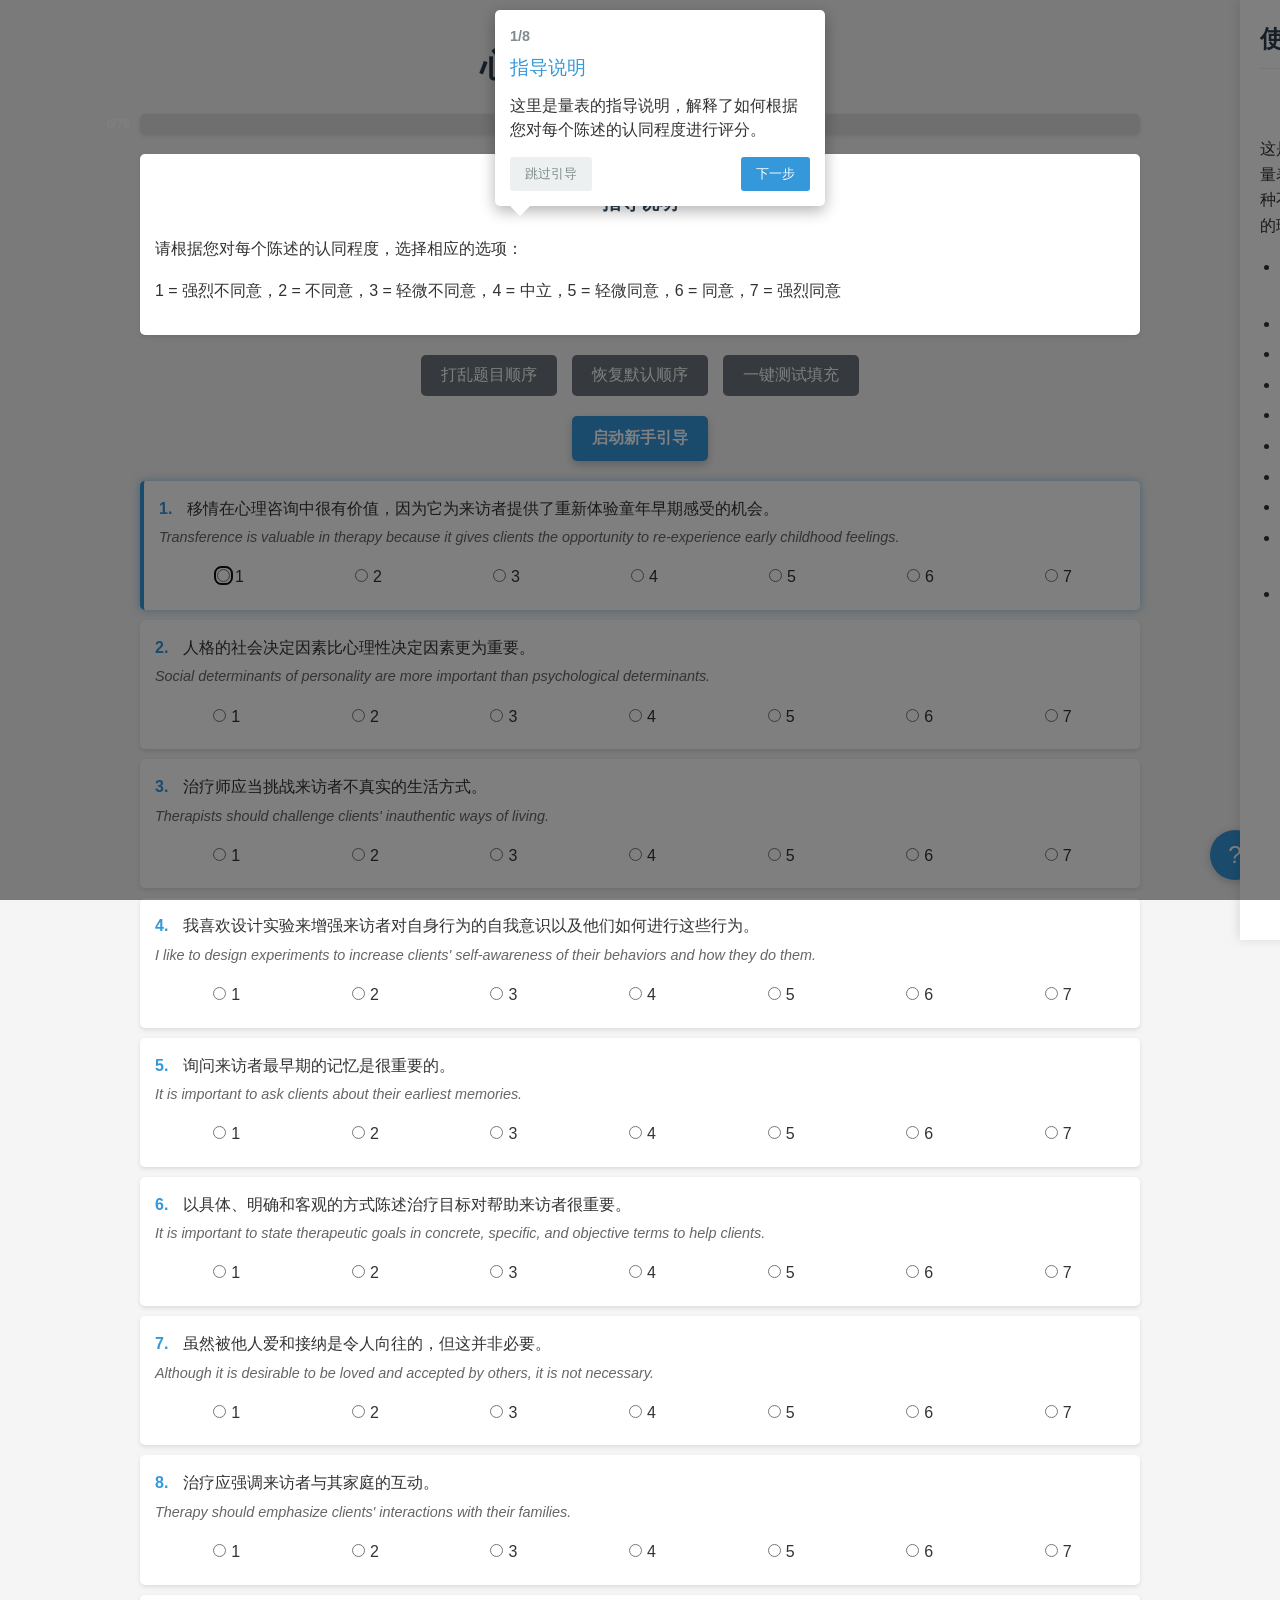
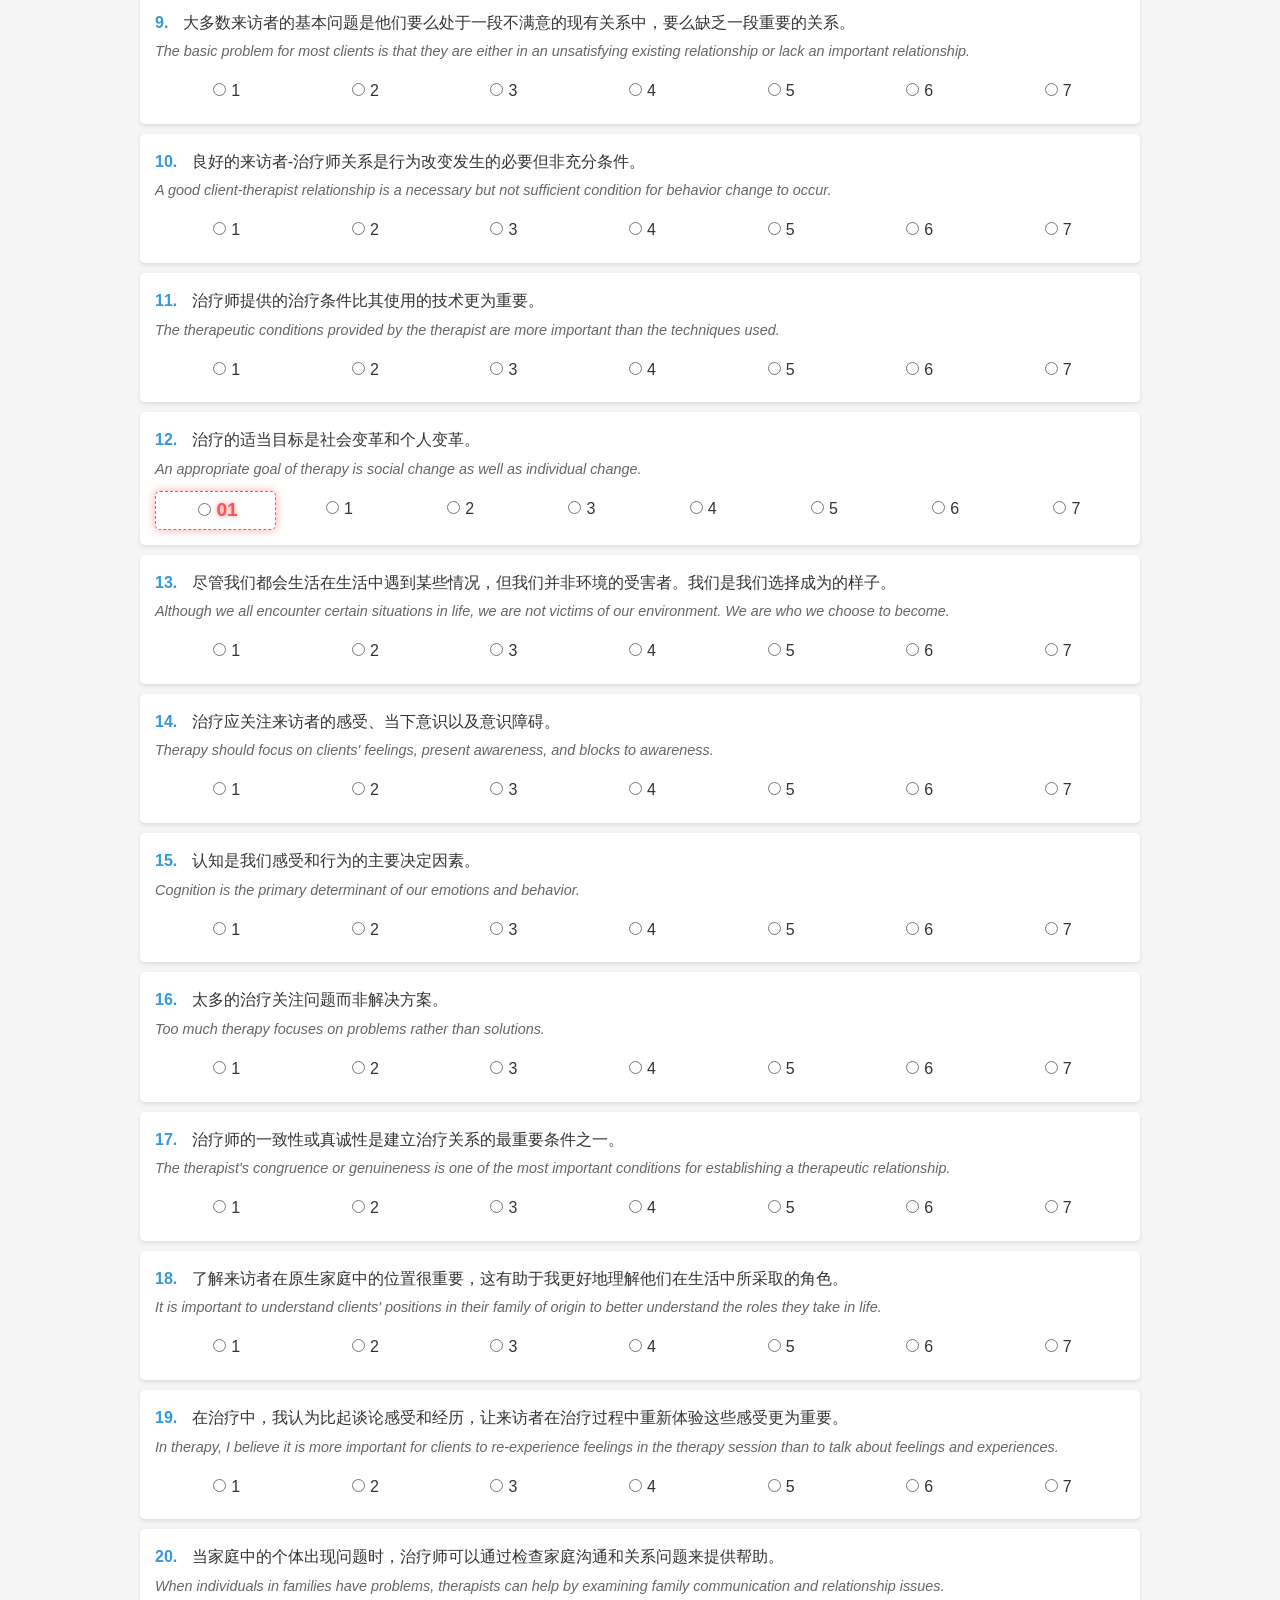
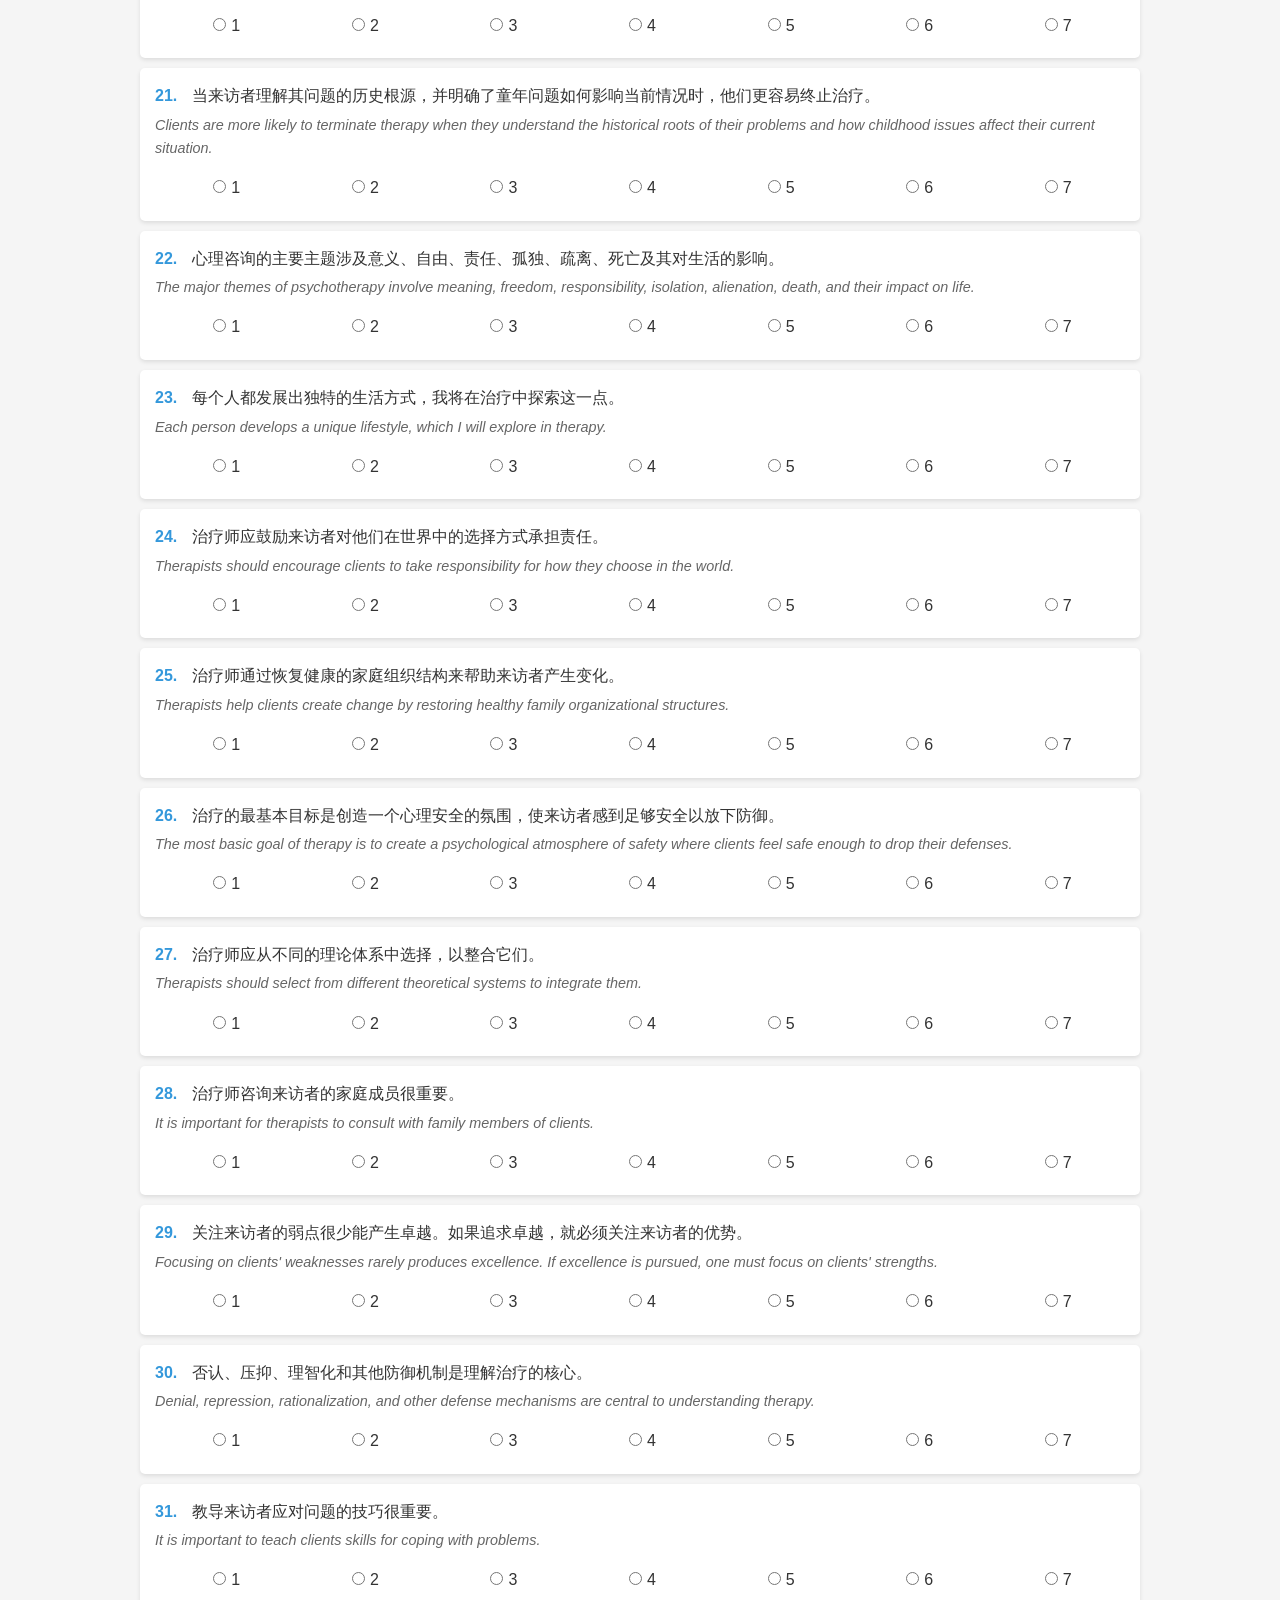
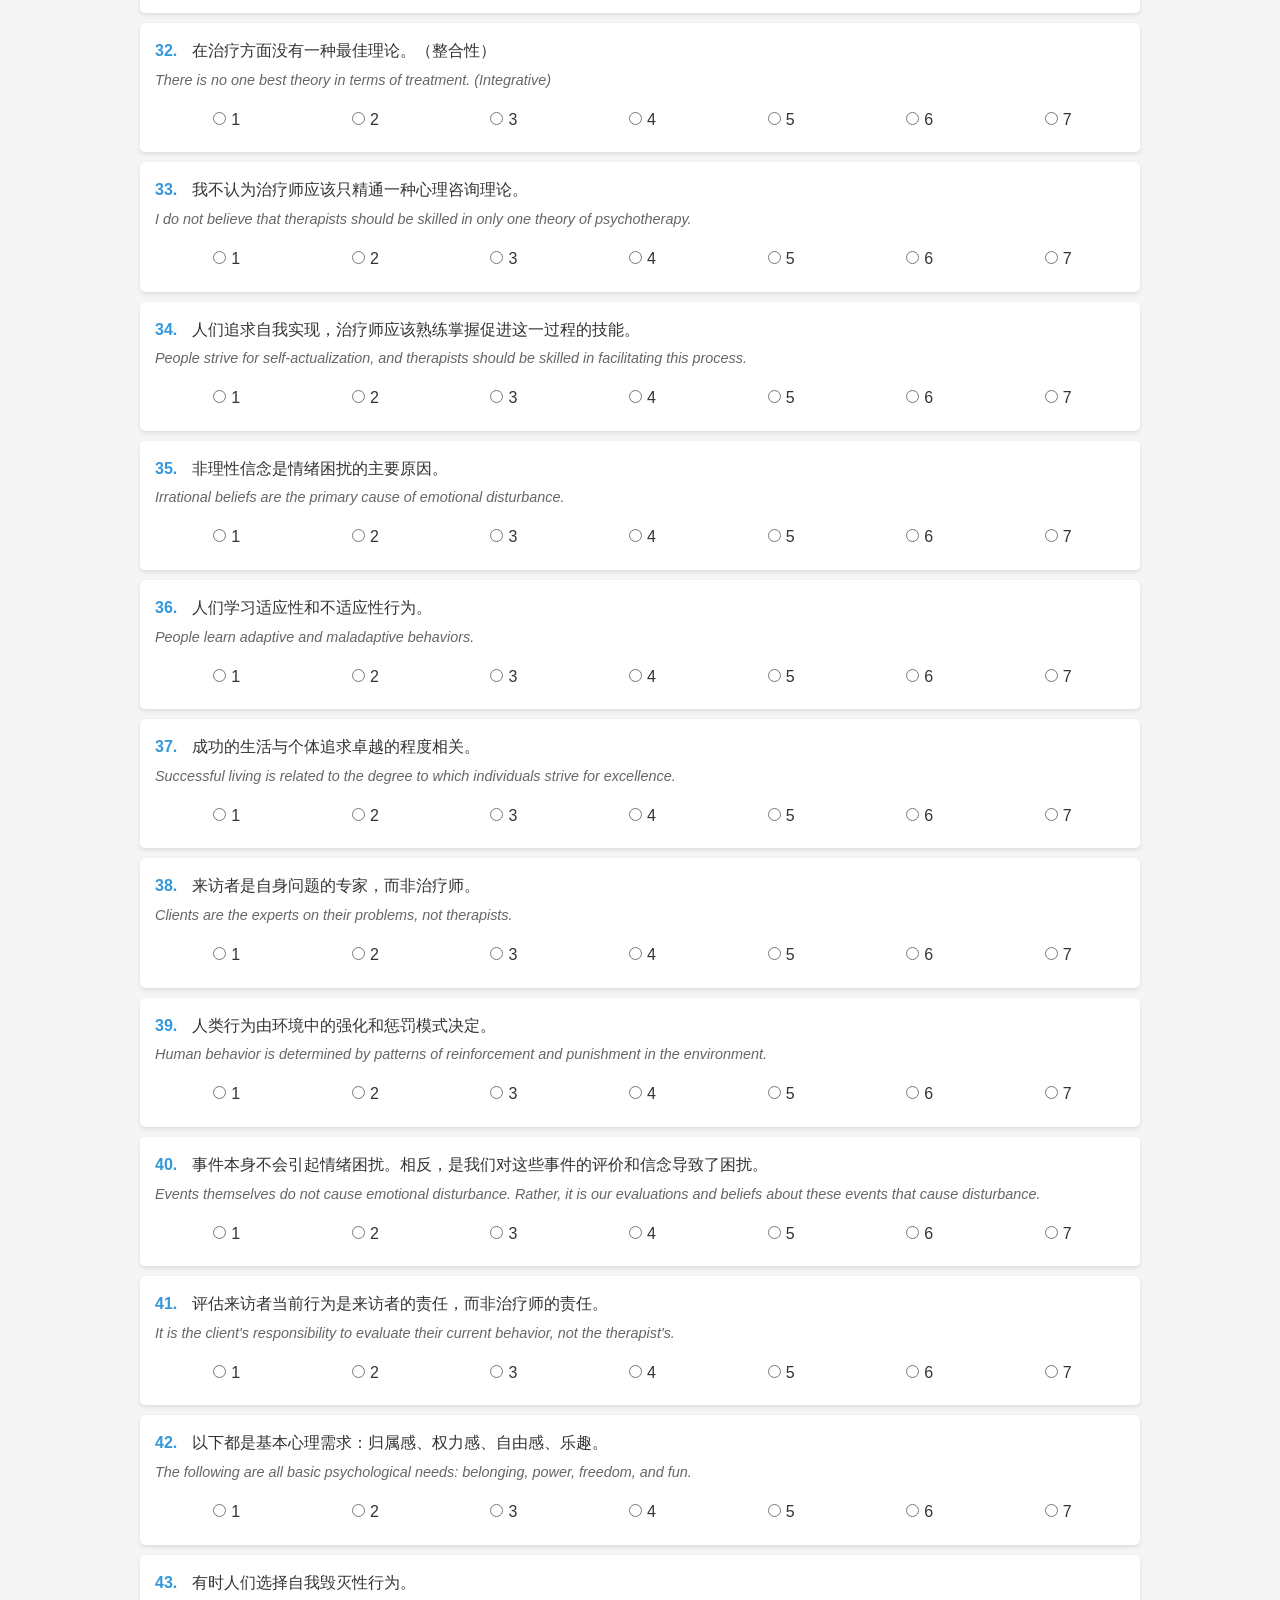
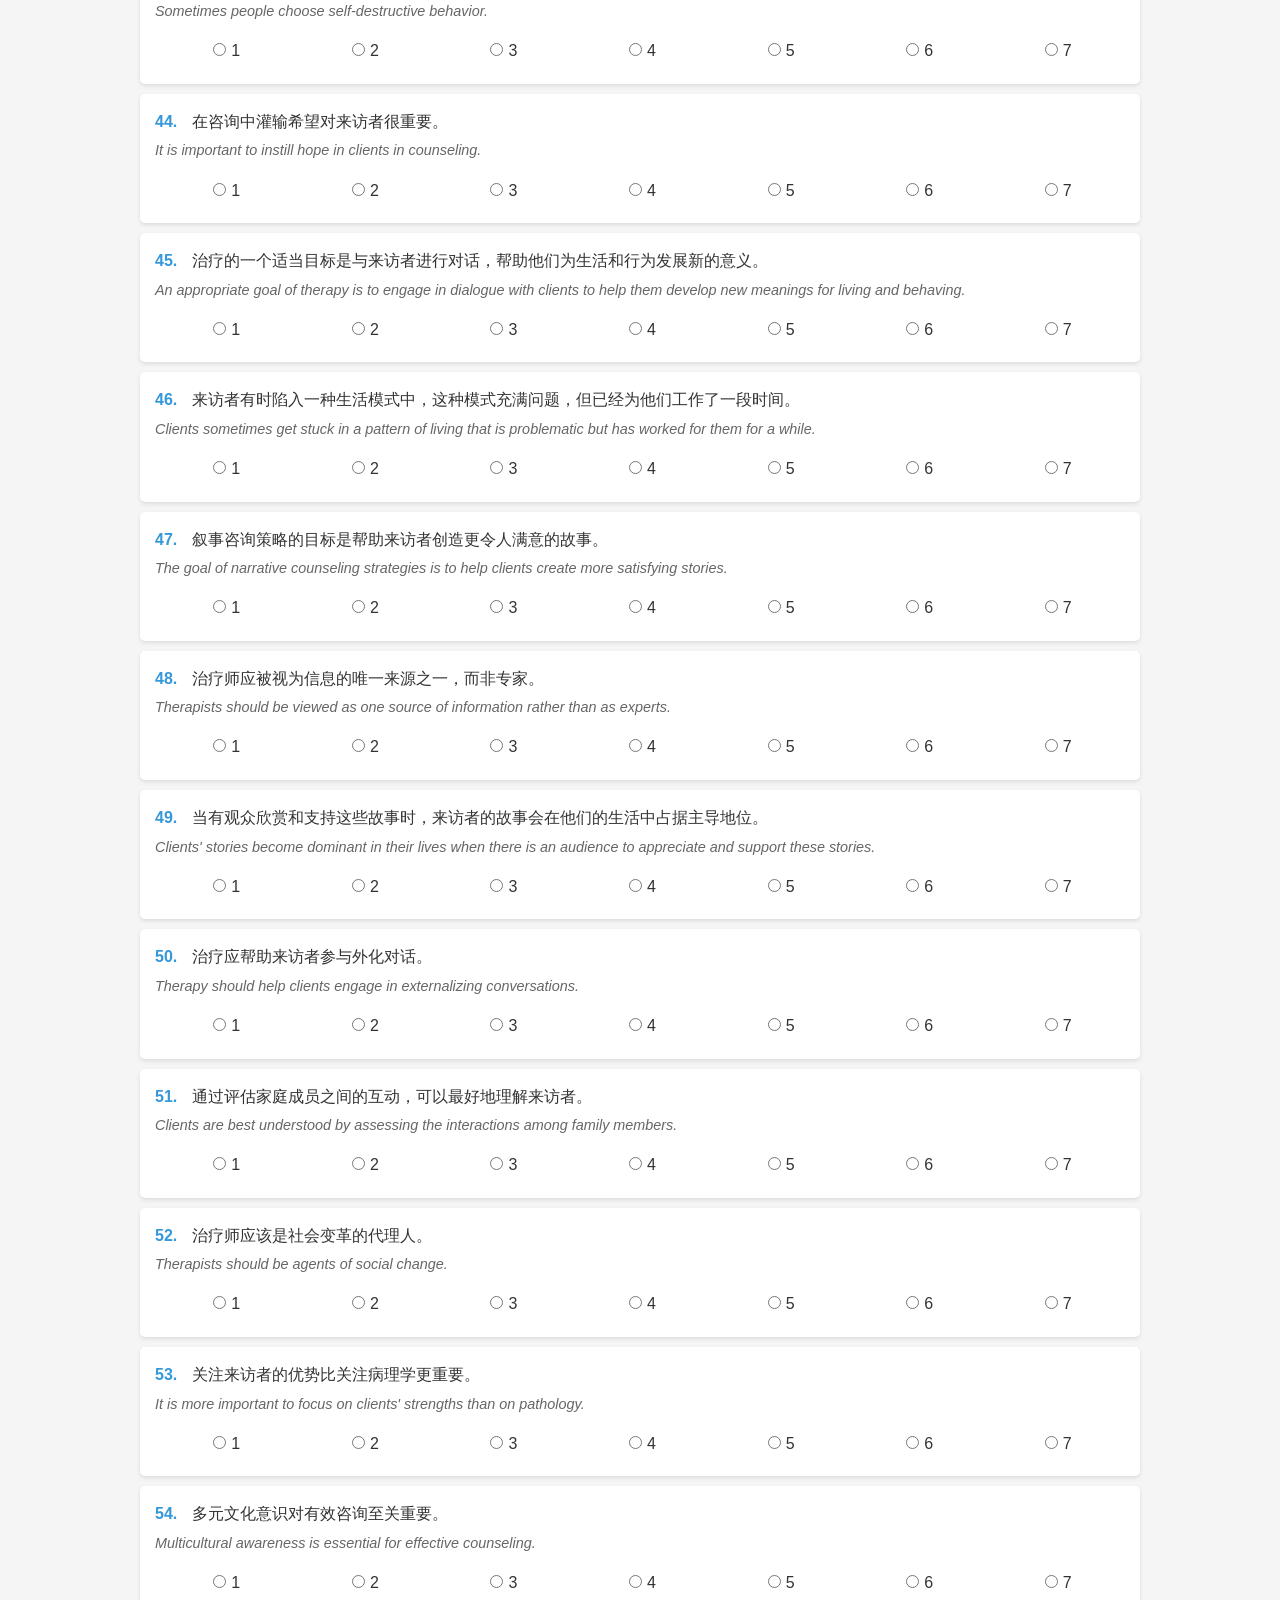
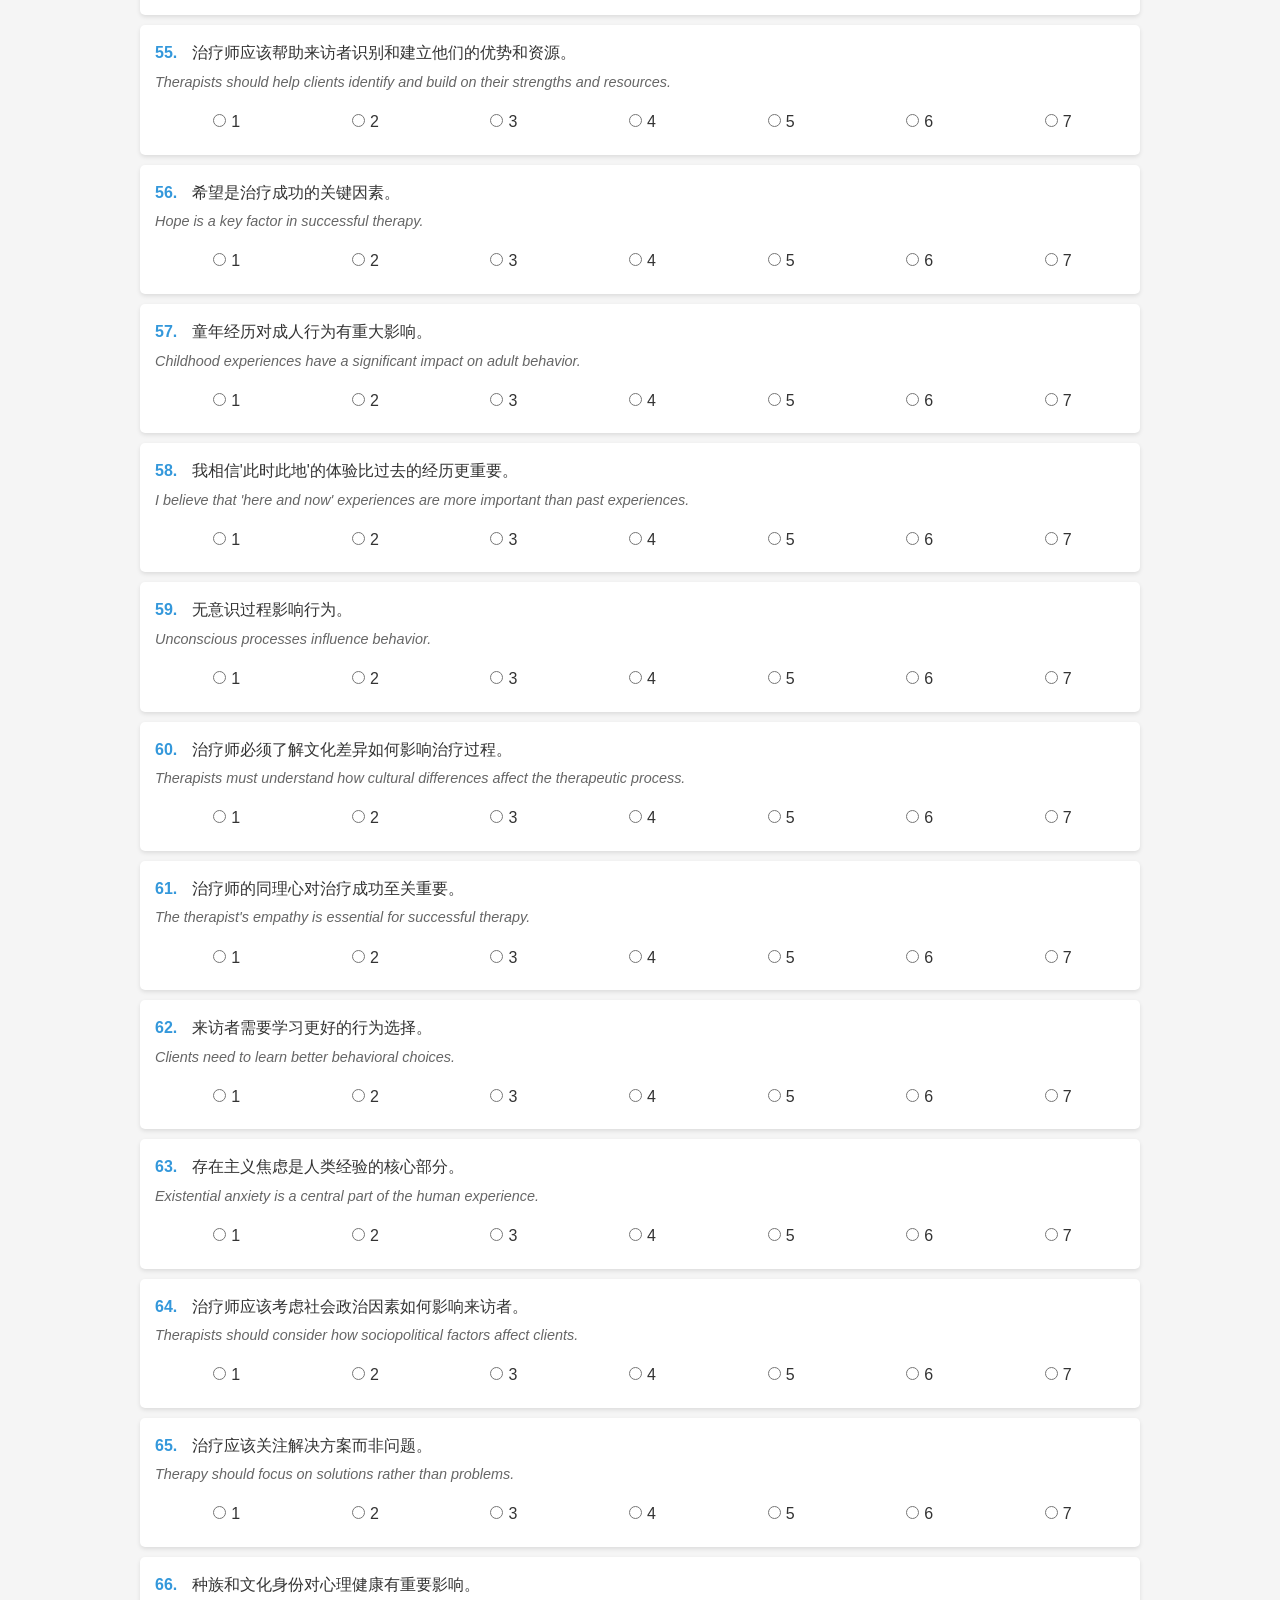
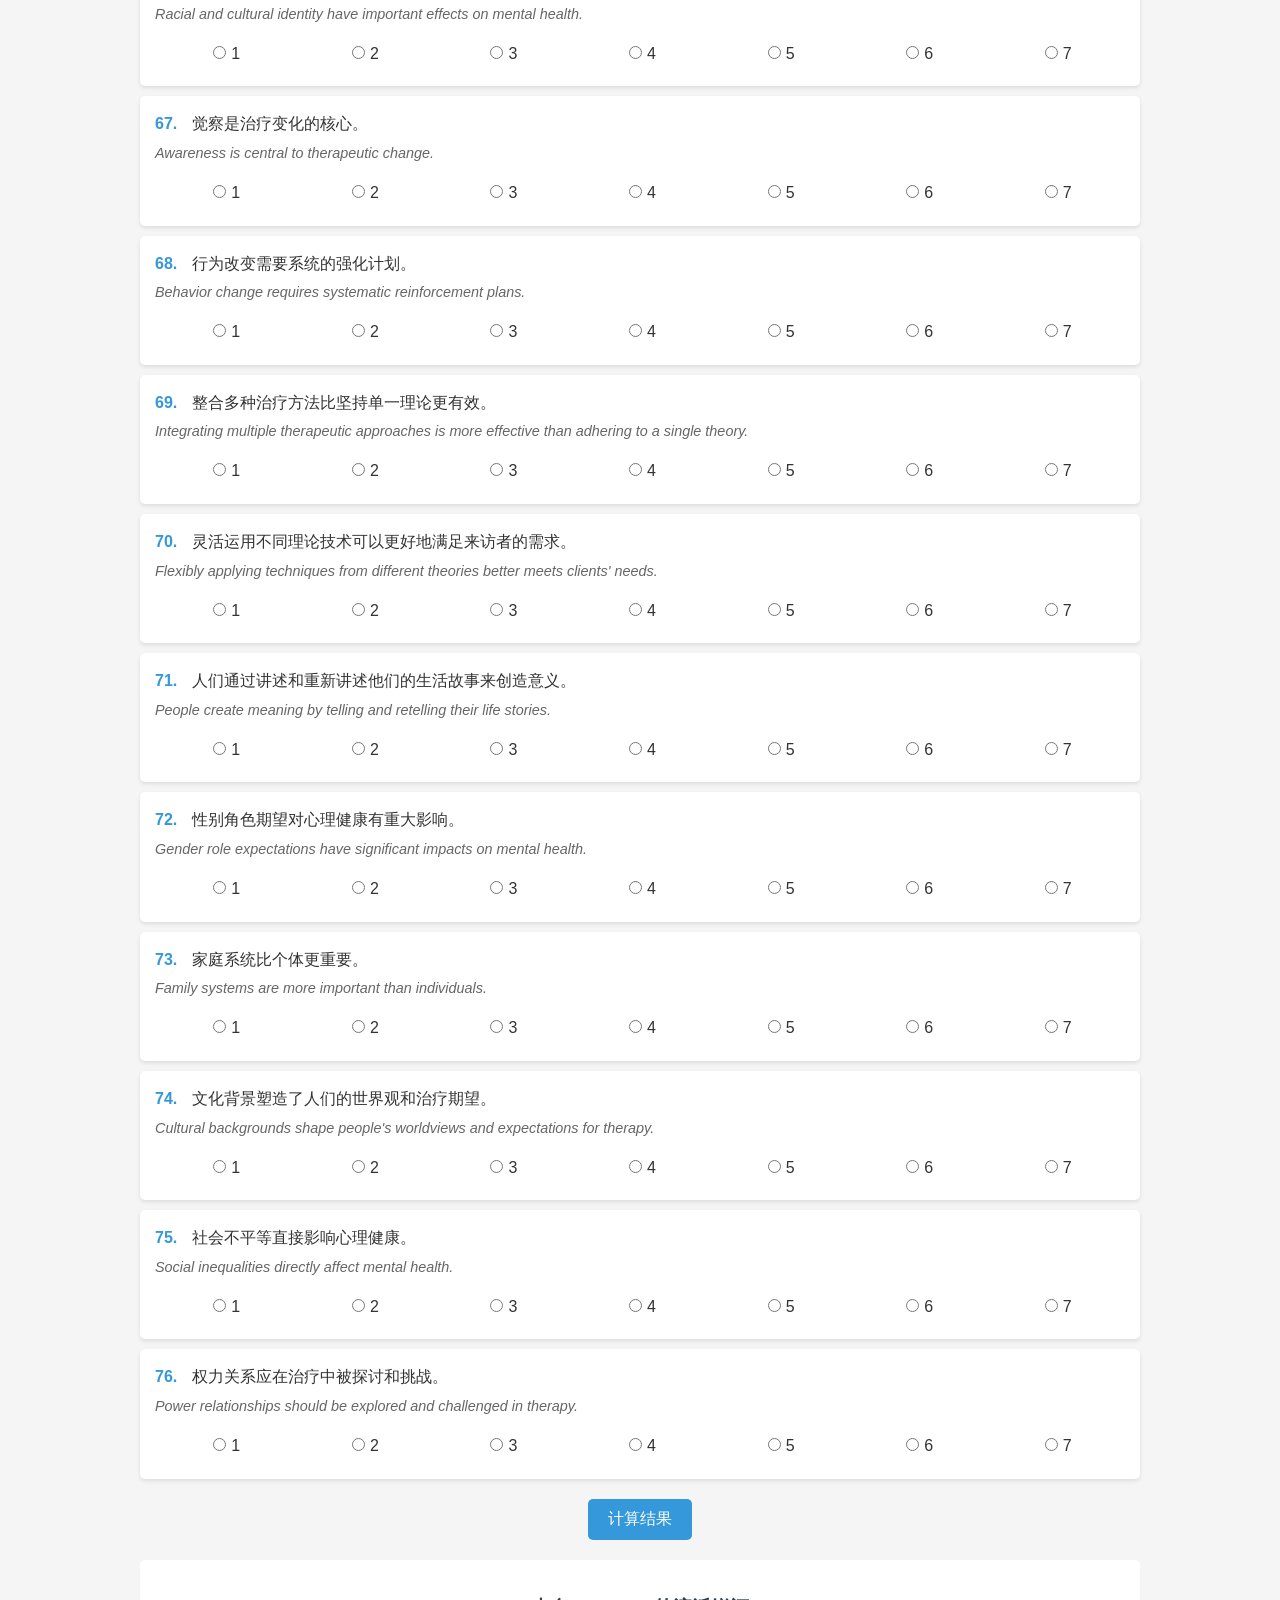
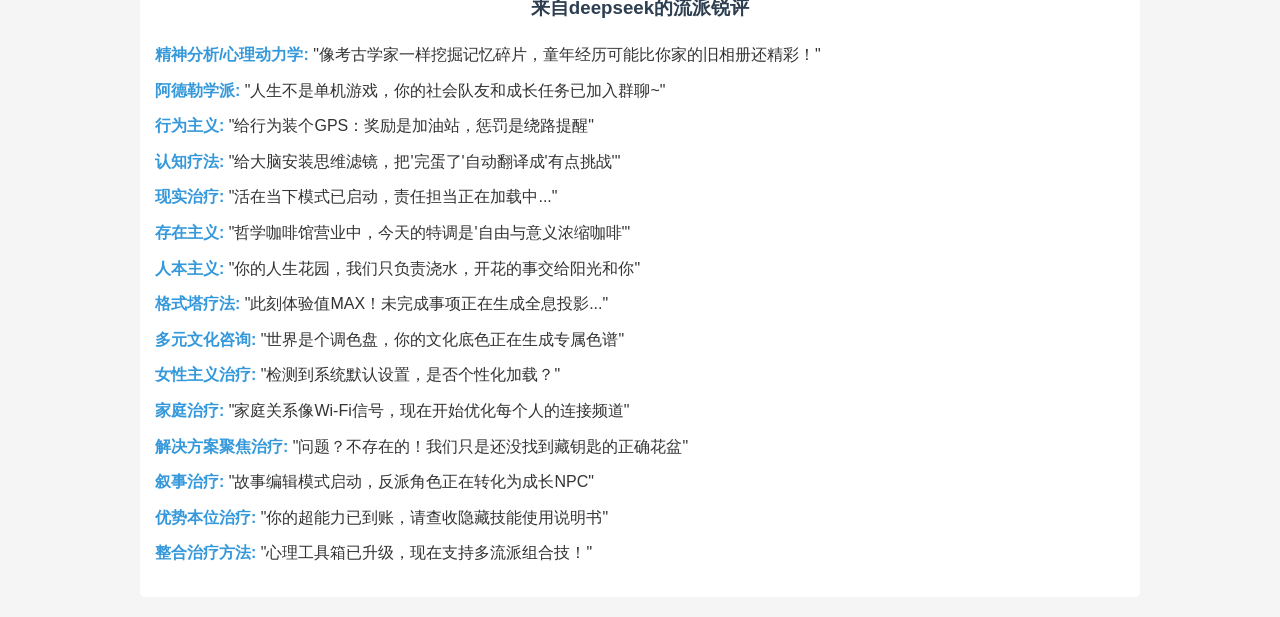
<file: index.html>
<!DOCTYPE html>
<html lang="zh-CN">
<head>
    <meta charset="UTF-8">
    <meta name="viewport" content="width=device-width, initial-scale=1.0">
    <title>心理咨询取向评估量表</title>
    <link rel="stylesheet" href="guide.css">
    <style>
        body {
            font-family: 'Microsoft YaHei', Arial, sans-serif;
            line-height: 1.6;
            color: #333;
            max-width: 1000px;
            margin: 0 auto;
            padding: 20px;
            background-color: #f5f5f5;
        }
        .progress-container {
            width: 100%;
            background-color: #e0e0e0;
            border-radius: 5px;
            margin: 20px 0;
            height: 20px;
            position: sticky;
            top: 0;
            z-index: 100;
            box-shadow: 0 2px 4px rgba(0,0,0,0.1);
        }
        .progress-bar {
            height: 100%;
            background-color: #3498db;
            border-radius: 5px;
            width: 0%;
            transition: width 0.3s;
            position: relative;
        }
        .progress-text {
            position: absolute;
            right: 10px;
            color: white;
            font-weight: bold;
            line-height: 20px;
            font-size: 12px;
        }
        h1, h2, h3 {
            color: #2c3e50;
            text-align: center;
        }
        .instructions {
            background-color: #fff;
            padding: 15px;
            border-radius: 5px;
            margin-bottom: 20px;
            box-shadow: 0 2px 4px rgba(0,0,0,0.1);
        }
        .question {
            background-color: #fff;
            padding: 15px;
            margin-bottom: 10px;
            border-radius: 5px;
            box-shadow: 0 2px 4px rgba(0,0,0,0.1);
        }
        .question-number {
            font-weight: bold;
            margin-right: 10px;
            color: #3498db;
        }
        .options {
            display: flex;
            justify-content: space-between;
            margin-top: 10px;
        }
        .option {
            text-align: center;
            flex: 1;
        }
        .option label {
            display: block;
            cursor: pointer;
            padding: 5px;
            border-radius: 3px;
            transition: background-color 0.3s;
        }
        .option label:hover {
            background-color: #e8f4fc;
        }
        .option input[type="radio"] {
            margin-right: 5px;
        }
        .btn-container {
            text-align: center;
            margin: 20px 0;
        }
        .btn {
            background-color: #3498db;
            color: white;
            border: none;
            padding: 10px 20px;
            font-size: 16px;
            border-radius: 5px;
            cursor: pointer;
            transition: background-color 0.3s;
        }
        .btn:hover {
            background-color: #2980b9;
        }
        .results {
            display: none;
            background-color: #fff;
            padding: 20px;
            border-radius: 5px;
            margin-top: 20px;
            box-shadow: 0 2px 4px rgba(0,0,0,0.1);
        }
        table {
            width: 100%;
            border-collapse: collapse;
            margin: 20px 0;
        }
        th, td {
            padding: 12px 15px;
            border: 1px solid #ddd;
            text-align: left;
        }
        th {
            background-color: #f2f2f2;
            font-weight: bold;
        }
        tr:nth-child(even) {
            background-color: #f9f9f9;
        }
        .calculation {
            background-color: #f8f9fa;
            padding: 15px;
            border-radius: 5px;
            margin-top: 10px;
            font-family: monospace;
            white-space: pre-wrap;
        }
        .highest {
            background-color: #d4edda;
        }
        .answered {
            background-color: #e8f4fc;
        }
        .current-focus {
            border-left: 4px solid #3498db;
            box-shadow: 0 0 8px rgba(52, 152, 219, 0.5);
        }
        .control-buttons {
            display: flex;
            justify-content: center;
            gap: 15px;
            margin-bottom: 20px;
        }
        .btn-secondary {
            background-color: #6c757d;
        }
        .btn-secondary:hover {
            background-color: #5a6268;
        }
    </style>
</head>
<body>
    <h1>心理咨询取向评估量表</h1>
    
    <div class="progress-container">
        <div class="progress-bar">
            <div class="progress-text">0/76</div>
        </div>
    </div>
    
    <div class="instructions">
        <h3>指导说明</h3>
        <p>请根据您对每个陈述的认同程度，选择相应的选项：</p>
        <p>1 = 强烈不同意，2 = 不同意，3 = 轻微不同意，4 = 中立，5 = 轻微同意，6 = 同意，7 = 强烈同意</p>
    </div>
    
    <div class="control-buttons">
        <button id="shuffle" class="btn btn-secondary">打乱题目顺序</button>
        <button id="restore" class="btn btn-secondary">恢复默认顺序</button>
        <button id="test-fill" class="btn btn-secondary">一键测试填充</button>
    </div>
    
    <div id="questionnaire">
        <!-- 问题将通过JavaScript动态生成 -->
    </div>
    
    <div class="btn-container">
        <button id="calculate" class="btn">计算结果</button>
    </div>
    
    <div id="results" class="results">
        <h2>评估结果</h2>
        <div id="calculation-details"></div>
        <table id="results-table">
            <thead>
                <tr>
                    <th>心理咨询取向</th>
                    <th>得分</th>
                </tr>
            </thead>
            <tbody>
                <!-- 结果将通过JavaScript动态生成 -->
            </tbody>
        </table>
    </div>
    
    <script>
        // 量表问题数据
        const originalQuestions = [
            { id: 1, text: "移情在心理咨询中很有价值，因为它为来访者提供了重新体验童年早期感受的机会。", eng_text: "Transference is valuable in therapy because it gives clients the opportunity to re-experience early childhood feelings." },
            { id: 2, text: "人格的社会决定因素比心理性决定因素更为重要。", eng_text: "Social determinants of personality are more important than psychological determinants." },
            { id: 3, text: "治疗师应当挑战来访者不真实的生活方式。", eng_text: "Therapists should challenge clients' inauthentic ways of living." },
            { id: 4, text: "我喜欢设计实验来增强来访者对自身行为的自我意识以及他们如何进行这些行为。", eng_text: "I like to design experiments to increase clients' self-awareness of their behaviors and how they do them." },
            { id: 5, text: "询问来访者最早期的记忆是很重要的。", eng_text: "It is important to ask clients about their earliest memories." },
            { id: 6, text: "以具体、明确和客观的方式陈述治疗目标对帮助来访者很重要。", eng_text: "It is important to state therapeutic goals in concrete, specific, and objective terms to help clients." },
            { id: 7, text: "虽然被他人爱和接纳是令人向往的，但这并非必要。", eng_text: "Although it is desirable to be loved and accepted by others, it is not necessary." },
            { id: 8, text: "治疗应强调来访者与其家庭的互动。", eng_text: "Therapy should emphasize clients' interactions with their families." },
            { id: 9, text: "大多数来访者的基本问题是他们要么处于一段不满意的现有关系中，要么缺乏一段重要的关系。", eng_text: "The basic problem for most clients is that they are either in an unsatisfying existing relationship or lack an important relationship." },
            { id: 10, text: "良好的来访者-治疗师关系是行为改变发生的必要但非充分条件。", eng_text: "A good client-therapist relationship is a necessary but not sufficient condition for behavior change to occur." },
            { id: 11, text: "治疗师提供的治疗条件比其使用的技术更为重要。", eng_text: "The therapeutic conditions provided by the therapist are more important than the techniques used." },
            { id: 12, text: "治疗的适当目标是社会变革和个人变革。", eng_text: "An appropriate goal of therapy is social change as well as individual change." },
            { id: 13, text: "尽管我们都会生活在生活中遇到某些情况，但我们并非环境的受害者。我们是我们选择成为的样子。", eng_text: "Although we all encounter certain situations in life, we are not victims of our environment. We are who we choose to become." },
            { id: 14, text: "治疗应关注来访者的感受、当下意识以及意识障碍。", eng_text: "Therapy should focus on clients' feelings, present awareness, and blocks to awareness." },
            { id: 15, text: "认知是我们感受和行为的主要决定因素。", eng_text: "Cognition is the primary determinant of our emotions and behavior." },
            { id: 16, text: "太多的治疗关注问题而非解决方案。", eng_text: "Too much therapy focuses on problems rather than solutions." },
            { id: 17, text: "治疗师的一致性或真诚性是建立治疗关系的最重要条件之一。", eng_text: "The therapist's congruence or genuineness is one of the most important conditions for establishing a therapeutic relationship." },
            { id: 18, text: "了解来访者在原生家庭中的位置很重要，这有助于我更好地理解他们在生活中所采取的角色。", eng_text: "It is important to understand clients' positions in their family of origin to better understand the roles they take in life." },
            { id: 19, text: "在治疗中，我认为比起谈论感受和经历，让来访者在治疗过程中重新体验这些感受更为重要。", eng_text: "In therapy, I believe it is more important for clients to re-experience feelings in the therapy session than to talk about feelings and experiences." },
            { id: 20, text: "当家庭中的个体出现问题时，治疗师可以通过检查家庭沟通和关系问题来提供帮助。", eng_text: "When individuals in families have problems, therapists can help by examining family communication and relationship issues." },
            { id: 21, text: "当来访者理解其问题的历史根源，并明确了童年问题如何影响当前情况时，他们更容易终止治疗。", eng_text: "Clients are more likely to terminate therapy when they understand the historical roots of their problems and how childhood issues affect their current situation." },
            { id: 22, text: "心理咨询的主要主题涉及意义、自由、责任、孤独、疏离、死亡及其对生活的影响。", eng_text: "The major themes of psychotherapy involve meaning, freedom, responsibility, isolation, alienation, death, and their impact on life." },
            { id: 23, text: "每个人都发展出独特的生活方式，我将在治疗中探索这一点。", eng_text: "Each person develops a unique lifestyle, which I will explore in therapy." },
            { id: 24, text: "治疗师应鼓励来访者对他们在世界中的选择方式承担责任。", eng_text: "Therapists should encourage clients to take responsibility for how they choose in the world." },
            { id: 25, text: "治疗师通过恢复健康的家庭组织结构来帮助来访者产生变化。", eng_text: "Therapists help clients create change by restoring healthy family organizational structures." },
            { id: 26, text: "治疗的最基本目标是创造一个心理安全的氛围，使来访者感到足够安全以放下防御。", eng_text: "The most basic goal of therapy is to create a psychological atmosphere of safety where clients feel safe enough to drop their defenses." },
            { id: 27, text: "治疗师应从不同的理论体系中选择，以整合它们。", eng_text: "Therapists should select from different theoretical systems to integrate them." },
            { id: 28, text: "治疗师咨询来访者的家庭成员很重要。", eng_text: "It is important for therapists to consult with family members of clients." },
            { id: 29, text: "关注来访者的弱点很少能产生卓越。如果追求卓越，就必须关注来访者的优势。", eng_text: "Focusing on clients' weaknesses rarely produces excellence. If excellence is pursued, one must focus on clients' strengths." },
            { id: 30, text: "否认、压抑、理智化和其他防御机制是理解治疗的核心。", eng_text: "Denial, repression, rationalization, and other defense mechanisms are central to understanding therapy." },
            { id: 31, text: "教导来访者应对问题的技巧很重要。", eng_text: "It is important to teach clients skills for coping with problems." },
            { id: 32, text: "在治疗方面没有一种最佳理论。（整合性）", eng_text: "There is no one best theory in terms of treatment. (Integrative)" },
            { id: 33, text: "我不认为治疗师应该只精通一种心理咨询理论。", eng_text: "I do not believe that therapists should be skilled in only one theory of psychotherapy." },
            { id: 34, text: "人们追求自我实现，治疗师应该熟练掌握促进这一过程的技能。", eng_text: "People strive for self-actualization, and therapists should be skilled in facilitating this process." },
            { id: 35, text: "非理性信念是情绪困扰的主要原因。", eng_text: "Irrational beliefs are the primary cause of emotional disturbance." },
            { id: 36, text: "人们学习适应性和不适应性行为。", eng_text: "People learn adaptive and maladaptive behaviors." },
            { id: 37, text: "成功的生活与个体追求卓越的程度相关。", eng_text: "Successful living is related to the degree to which individuals strive for excellence." },
            { id: 38, text: "来访者是自身问题的专家，而非治疗师。", eng_text: "Clients are the experts on their problems, not therapists." },
            { id: 39, text: "人类行为由环境中的强化和惩罚模式决定。", eng_text: "Human behavior is determined by patterns of reinforcement and punishment in the environment." },
            { id: 40, text: "事件本身不会引起情绪困扰。相反，是我们对这些事件的评价和信念导致了困扰。", eng_text: "Events themselves do not cause emotional disturbance. Rather, it is our evaluations and beliefs about these events that cause disturbance." },
            { id: 41, text: "评估来访者当前行为是来访者的责任，而非治疗师的责任。", eng_text: "It is the client's responsibility to evaluate their current behavior, not the therapist's." },
            { id: 42, text: "以下都是基本心理需求：归属感、权力感、自由感、乐趣。", eng_text: "The following are all basic psychological needs: belonging, power, freedom, and fun." },
            { id: 43, text: "有时人们选择自我毁灭性行为。", eng_text: "Sometimes people choose self-destructive behavior." },
            { id: 44, text: "在咨询中灌输希望对来访者很重要。", eng_text: "It is important to instill hope in clients in counseling." },
            { id: 45, text: "治疗的一个适当目标是与来访者进行对话，帮助他们为生活和行为发展新的意义。", eng_text: "An appropriate goal of therapy is to engage in dialogue with clients to help them develop new meanings for living and behaving." },
            { id: 46, text: "来访者有时陷入一种生活模式中，这种模式充满问题，但已经为他们工作了一段时间。", eng_text: "Clients sometimes get stuck in a pattern of living that is problematic but has worked for them for a while." },
            { id: 47, text: "叙事咨询策略的目标是帮助来访者创造更令人满意的故事。", eng_text: "The goal of narrative counseling strategies is to help clients create more satisfying stories." },
            { id: 48, text: "治疗师应被视为信息的唯一来源之一，而非专家。", eng_text: "Therapists should be viewed as one source of information rather than as experts." },
            { id: 49, text: "当有观众欣赏和支持这些故事时，来访者的故事会在他们的生活中占据主导地位。", eng_text: "Clients' stories become dominant in their lives when there is an audience to appreciate and support these stories." },
            { id: 50, text: "治疗应帮助来访者参与外化对话。", eng_text: "Therapy should help clients engage in externalizing conversations." },
            { id: 51, text: "通过评估家庭成员之间的互动，可以最好地理解来访者。", eng_text: "Clients are best understood by assessing the interactions among family members." },
            { id: 52, text: "治疗师应该是社会变革的代理人。", eng_text: "Therapists should be agents of social change." },
            { id: 53, text: "关注来访者的优势比关注病理学更重要。", eng_text: "It is more important to focus on clients' strengths than on pathology." },
            { id: 54, text: "多元文化意识对有效咨询至关重要。", eng_text: "Multicultural awareness is essential for effective counseling." },
            { id: 55, text: "治疗师应该帮助来访者识别和建立他们的优势和资源。", eng_text: "Therapists should help clients identify and build on their strengths and resources." },
            { id: 56, text: "希望是治疗成功的关键因素。", eng_text: "Hope is a key factor in successful therapy." },
            { id: 57, text: "童年经历对成人行为有重大影响。", eng_text: "Childhood experiences have a significant impact on adult behavior." },
            { id: 58, text: "我相信'此时此地'的体验比过去的经历更重要。", eng_text: "I believe that 'here and now' experiences are more important than past experiences." },
            { id: 59, text: "无意识过程影响行为。", eng_text: "Unconscious processes influence behavior." },
            { id: 60, text: "治疗师必须了解文化差异如何影响治疗过程。", eng_text: "Therapists must understand how cultural differences affect the therapeutic process." },
            { id: 61, text: "治疗师的同理心对治疗成功至关重要。", eng_text: "The therapist's empathy is essential for successful therapy." },
            { id: 62, text: "来访者需要学习更好的行为选择。", eng_text: "Clients need to learn better behavioral choices." },
            { id: 63, text: "存在主义焦虑是人类经验的核心部分。", eng_text: "Existential anxiety is a central part of the human experience." },
            { id: 64, text: "治疗师应该考虑社会政治因素如何影响来访者。", eng_text: "Therapists should consider how sociopolitical factors affect clients." },
            { id: 65, text: "治疗应该关注解决方案而非问题。", eng_text: "Therapy should focus on solutions rather than problems." },
            { id: 66, text: "种族和文化身份对心理健康有重要影响。", eng_text: "Racial and cultural identity have important effects on mental health." },
            { id: 67, text: "觉察是治疗变化的核心。", eng_text: "Awareness is central to therapeutic change." },
            { id: 68, text: "行为改变需要系统的强化计划。", eng_text: "Behavior change requires systematic reinforcement plans." },
            { id: 69, text: "整合多种治疗方法比坚持单一理论更有效。", eng_text: "Integrating multiple therapeutic approaches is more effective than adhering to a single theory." },
            { id: 70, text: "灵活运用不同理论技术可以更好地满足来访者的需求。", eng_text: "Flexibly applying techniques from different theories better meets clients' needs." },
            { id: 71, text: "人们通过讲述和重新讲述他们的生活故事来创造意义。", eng_text: "People create meaning by telling and retelling their life stories." },
            { id: 72, text: "性别角色期望对心理健康有重大影响。", eng_text: "Gender role expectations have significant impacts on mental health." },
            { id: 73, text: "家庭系统比个体更重要。", eng_text: "Family systems are more important than individuals." },
            { id: 74, text: "文化背景塑造了人们的世界观和治疗期望。", eng_text: "Cultural backgrounds shape people's worldviews and expectations for therapy." },
            { id: 75, text: "社会不平等直接影响心理健康。", eng_text: "Social inequalities directly affect mental health." },
            { id: 76, text: "权力关系应在治疗中被探讨和挑战。", eng_text: "Power relationships should be explored and challenged in therapy." }
        ];

        // 量表分类数据
        const categories = [
            { name: "精神分析/心理动力学", items: [1, 21, 30, 57, 59] },
            { name: "阿德勒学派", items: [2, 5, 18, 23, 37] },
            { name: "行为主义", items: [6, 10, 36, 39, 68] },
            { name: "认知疗法", items: [7, 15, 31, 35, 40] },
            { name: "现实治疗", items: [9, 41, 42, 43, 62] },
            { name: "存在主义", items: [3, 13, 22, 24, 63] },
            { name: "人本主义", items: [11, 17, 26, 34, 61] },
            { name: "格式塔疗法", items: [4, 14, 19, 58, 67] },
            { name: "多元文化咨询", items: [54, 60, 64, 66, 74] },
            { name: "女性主义治疗", items: [12, 52, 72, 75, 76] },
            { name: "家庭治疗", items: [20, 25, 28, 51, 73] },
            { name: "解决方案聚焦治疗", items: [16, 38, 46, 48, 65] },
            { name: "叙事治疗", items: [45, 47, 49, 50, 71] },
            { name: "优势本位治疗", items: [29, 44, 53, 55, 56] },
            { name: "整合治疗方法", items: [27, 33, 32, 69, 70] }
        ];

        // 当前使用的问题数组（可能是原始顺序或打乱后的顺序）
        let questions = [...originalQuestions];
        
        // 生成问卷
        function generateQuestionnaire() {
            const container = document.getElementById('questionnaire');
            container.innerHTML = '';
            
            questions.forEach(question => {
                const questionDiv = document.createElement('div');
                questionDiv.className = 'question';
                
                const questionText = document.createElement('div');
                questionText.innerHTML = `<span class="question-number">${question.id}.</span> ${question.text}`;
                questionDiv.appendChild(questionText);
                
                // 添加英文问题
                const engQuestionText = document.createElement('div');
                engQuestionText.className = 'eng-question';
                engQuestionText.innerHTML = `<span class="eng-text">${question.eng_text}</span>`;
                engQuestionText.style.color = '#666';
                engQuestionText.style.fontSize = '0.9em';
                engQuestionText.style.fontStyle = 'italic';
                engQuestionText.style.marginTop = '5px';
                questionDiv.appendChild(engQuestionText);
                
                const options = document.createElement('div');
                options.className = 'options';
                
                // 为第12题添加特殊的'01'选项
                if (question.id === 12) {
                    // 添加特殊的'01'选项
                    const option01 = document.createElement('div');
                    option01.className = 'option special-option';
                    
                    const label01 = document.createElement('label');
                    const radio01 = document.createElement('input');
                    radio01.type = 'radio';
                    radio01.name = `q${question.id}`;
                    radio01.value = 1; // 值等于1
                    radio01.dataset.questionId = question.id;
                    radio01.dataset.special = 'true';
                    
                    // 添加特殊样式
                    label01.style.color = '#ff5252';
                    label01.style.animation = 'colorChange 4s infinite';
                    label01.style.fontWeight = 'bold';
                    label01.style.fontSize = '1.2em';
                    label01.style.textShadow = '0 0 5px rgba(255, 82, 82, 0.7)';
                    label01.style.padding = '3px 8px';
                    label01.style.borderRadius = '5px';
                    label01.style.border = '1px dashed #ff5252';
                    label01.style.boxShadow = '0 0 8px rgba(255, 82, 82, 0.5)';
                    
                    // 添加change事件监听器，标记已回答的问题并触发彩蛋
                    radio01.addEventListener('change', function() {
                        const questionDiv = this.closest('.question');
                        questionDiv.classList.add('answered');
                        updateProgressBar();
                        showSpecialEasterEgg();
                    });
                    
                    label01.appendChild(radio01);
                    label01.appendChild(document.createTextNode('01'));
                    option01.appendChild(label01);
                    options.appendChild(option01);
                }
                
                for (let i = 1; i <= 7; i++) {
                    const option = document.createElement('div');
                    option.className = 'option';
                    
                    const label = document.createElement('label');
                    const radio = document.createElement('input');
                    radio.type = 'radio';
                    radio.name = `q${question.id}`;
                    radio.value = i;
                    radio.dataset.questionId = question.id;
                    
                    // 添加change事件监听器，标记已回答的问题
                    radio.addEventListener('change', function() {
                        const questionDiv = this.closest('.question');
                        questionDiv.classList.add('answered');
                        updateProgressBar();
                    });
                    
                    label.appendChild(radio);
                    label.appendChild(document.createTextNode(i));
                    option.appendChild(label);
                    options.appendChild(option);
                }
                
                questionDiv.appendChild(options);
                container.appendChild(questionDiv);
            });
        }

        // 计算结果
        function calculateResults() {
            const results = {};
            let calculationDetails = "<h3>计算过程</h3>";
            
            // 初始化每个类别的得分为0
            categories.forEach(category => {
                results[category.name] = 0;
            });
            
            // 检查是否所有问题都已回答
            let allAnswered = true;
            let unansweredQuestions = [];
            
            questions.forEach(question => {
                const radios = document.getElementsByName(`q${question.id}`);
                let answered = false;
                let questionDiv = null;
                
                for (let i = 0; i < radios.length; i++) {
                    if (radios[i].checked) {
                        answered = true;
                        questionDiv = radios[i].closest('.question');
                        break;
                    }
                }
                
                // 标记已回答的问题
                if (answered && questionDiv) {
                    questionDiv.classList.add('answered');
                }
                
                if (!answered) {
                    allAnswered = false;
                    unansweredQuestions.push(question.id);
                }
            });
            
            if (!allAnswered) {
                alert(`请回答所有问题！未回答的问题: ${unansweredQuestions.join(', ')}`);
                
                // 找到第一个未回答的问题并滚动到该位置
                const firstUnansweredId = unansweredQuestions[0];
                const firstUnansweredQuestion = document.querySelector(`.question input[data-question-id="${firstUnansweredId}"]`);
                
                if (firstUnansweredQuestion) {
                    const questionDiv = firstUnansweredQuestion.closest('.question');
                    questionDiv.scrollIntoView({ behavior: 'smooth' });
                    firstUnansweredQuestion.focus();
                }
                
                return;
            }
            
            // 计算每个类别的得分
            categories.forEach(category => {
                calculationDetails += `<h4>${category.name}</h4><div class="calculation">`;
                
                category.items.forEach(itemId => {
                    const radios = document.getElementsByName(`q${itemId}`);
                    let value = 0;
                    
                    for (let i = 0; i < radios.length; i++) {
                        if (radios[i].checked) {
                            value = parseInt(radios[i].value);
                            break;
                        }
                    }
                    
                    results[category.name] += value;
                    calculationDetails += `问题 ${itemId}: ${value} 分<br>`;
                });
                
                calculationDetails += `总分: ${results[category.name]} (${category.items.join(' + ')} = ${results[category.name]})<br></div>`;
            });
            
            // 显示结果
            document.getElementById('calculation-details').innerHTML = calculationDetails;
            
            const resultsTable = document.getElementById('results-table').getElementsByTagName('tbody')[0];
            resultsTable.innerHTML = '';
            
            // 找出最高分
            let maxScore = 0;
            Object.values(results).forEach(score => {
                if (score > maxScore) {
                    maxScore = score;
                }
            });
            
            // 按得分从高到低排序并显示结果
            Object.entries(results)
                .sort((a, b) => b[1] - a[1])
                .forEach(([category, score]) => {
                    const row = resultsTable.insertRow();
                    if (score === maxScore) {
                        row.className = 'highest';
                    }
                    
                    const cellCategory = row.insertCell(0);
                    const cellScore = row.insertCell(1);
                    
                    cellCategory.textContent = category;
                    cellScore.textContent = score;
                });
            
            document.getElementById('results').style.display = 'block';
            document.getElementById('results').scrollIntoView({ behavior: 'smooth' });
        }

        // 更新进度条
        function updateProgressBar() {
            const totalQuestions = questions.length;
            let answeredQuestions = 0;
            
            questions.forEach(question => {
                const radios = document.getElementsByName(`q${question.id}`);
                for (let i = 0; i < radios.length; i++) {
                    if (radios[i].checked) {
                        answeredQuestions++;
                        break;
                    }
                }
            });
            
            const progressPercentage = (answeredQuestions / totalQuestions) * 100;
            document.querySelector('.progress-bar').style.width = `${progressPercentage}%`;
            document.querySelector('.progress-text').textContent = `${answeredQuestions}/${totalQuestions}`;
        }
        
        // 打乱题目顺序
        function shuffleQuestions() {
            // 保存当前答案
            const answers = saveCurrentAnswers();
            
            // 打乱问题顺序
            questions = [...originalQuestions];
            for (let i = questions.length - 1; i > 0; i--) {
                const j = Math.floor(Math.random() * (i + 1));
                [questions[i], questions[j]] = [questions[j], questions[i]];
            }
            
            // 重新生成问卷
            generateQuestionnaire();
            
            // 恢复之前的答案
            restoreAnswers(answers);
            
            // 更新进度条
            updateProgressBar();
            
            // 重新设置键盘导航
            setupKeyboardNavigation();
        }
        
        // 恢复默认题目顺序
        function restoreDefaultOrder() {
            // 保存当前答案
            const answers = saveCurrentAnswers();
            
            // 恢复原始顺序
            questions = [...originalQuestions];
            
            // 重新生成问卷
            generateQuestionnaire();
            
            // 恢复之前的答案
            restoreAnswers(answers);
            
            // 更新进度条
            updateProgressBar();
            
            // 重新设置键盘导航
            setupKeyboardNavigation();
        }
        
        // 保存当前答案
        function saveCurrentAnswers() {
            const answers = {};
            originalQuestions.forEach(question => {
                const radios = document.getElementsByName(`q${question.id}`);
                for (let i = 0; i < radios.length; i++) {
                    if (radios[i].checked) {
                        answers[question.id] = radios[i].value;
                        break;
                    }
                }
            });
            return answers;
        }
        
        // 恢复答案
        function restoreAnswers(answers) {
            Object.keys(answers).forEach(questionId => {
                const radios = document.getElementsByName(`q${questionId}`);
                const value = answers[questionId];
                for (let i = 0; i < radios.length; i++) {
                    if (radios[i].value === value) {
                        radios[i].checked = true;
                        const questionDiv = radios[i].closest('.question');
                        questionDiv.classList.add('answered');
                        break;
                    }
                }
            });
        }
        
        // 特殊彩蛋显示函数
        function showSpecialEasterEgg() {
            // 创建彩蛋元素
            const easterEgg = document.createElement('div');
            easterEgg.className = 'easter-egg';
            easterEgg.style.position = 'fixed';
            easterEgg.style.top = '0';
            easterEgg.style.left = '0';
            easterEgg.style.width = '100%';
            easterEgg.style.height = '100%';
            easterEgg.style.backgroundColor = 'rgba(255, 255, 255, 0.9)';
            easterEgg.style.display = 'flex';
            easterEgg.style.flexDirection = 'column';
            easterEgg.style.justifyContent = 'center';
            easterEgg.style.alignItems = 'center';
            easterEgg.style.zIndex = '2000';
            easterEgg.style.color = '#FF6347'; // 橙红色
            easterEgg.style.textAlign = 'center';
            easterEgg.style.padding = '20px';
            easterEgg.style.animation = 'fadeIn 0.5s';
            
            // 添加样式
            const style = document.createElement('style');
            style.textContent = `
                @keyframes fadeIn {
                    from { opacity: 0; }
                    to { opacity: 1; }
                }
                @keyframes fadeOut {
                    from { opacity: 1; }
                    to { opacity: 0; }
                }
                @keyframes colorChange {
                    0% { color: #ff5252; }
                    25% { color: #ffeb3b; }
                    50% { color: #4caf50; }
                    75% { color: #2196f3; }
                    100% { color: #ff5252; }
                }
                @keyframes blink {
                    0%, 100% { opacity: 1; }
                    50% { opacity: 0.5; }
                }
                .easter-egg-title {
                    font-size: 2.5em;
                    margin-bottom: 20px;
                    font-weight: bold;
                    animation: colorChange 4s infinite;
                }
                .easter-egg-content {
                    font-size: 1.5em;
                    margin-bottom: 30px;
                    line-height: 1.6;
                }
                .easter-egg-credit {
                    font-size: 1.2em;
                    margin-top: 20px;
                    font-style: italic;
                }
                .easter-egg-hint {
                    font-size: 0.9em;
                    margin-top: 10px;
                    color: #666;
                }
                .easter-egg-close {
                    margin-top: 30px;
                    padding: 10px 20px;
                    background-color: #3498db;
                    color: white;
                    border: none;
                    border-radius: 5px;
                    cursor: pointer;
                    font-size: 1em;
                    transition: background-color 0.3s;
                }
                .easter-egg-close:hover {
                    background-color: #2980b9;
                }
                .cake-icon {
                    font-size: 3em;
                    margin-bottom: 20px;
                }
            `;
            document.head.appendChild(style);
            
            // 设置彩蛋内容
            easterEgg.innerHTML = `
                <div class="cake-icon">🎂</div>
                <div class="easter-egg-title">✨ 诸事皆宜 ✨</div>
                <div class="easter-egg-content">
                    明天会是好天气<br>
                    适合大步的 前进~
                </div>
                <div class="easter-egg-credit">由「牛人」倾情开发<br> 🎂 January 12, 2005 🎂</div>
                <div class="easter-egg-hint">提示：可通过数字键盘输入4位生日日期寻找彩蛋2</div>
                <button class="easter-egg-close">好诶</button>
            `;
            
            document.body.appendChild(easterEgg);
            
            // 添加关闭按钮事件
            easterEgg.querySelector('.easter-egg-close').addEventListener('click', function() {
                easterEgg.style.animation = 'fadeOut 0.5s';
                setTimeout(() => {
                    document.body.removeChild(easterEgg);
                }, 500);
            });
        }
        
        // 存储键盘导航事件监听器的引用
        let keyboardNavigationHandler = null;
        
        // 添加键盘操作支持
        function setupKeyboardNavigation() {
            // 为每个问题添加键盘导航
            const questionDivs = document.querySelectorAll('.question');
            
            // 移除所有current-focus类
            document.querySelectorAll('.current-focus').forEach(el => {
                el.classList.remove('current-focus');
            });
            
            // 如果已存在键盘导航事件监听器，先移除它
            if (keyboardNavigationHandler) {
                document.removeEventListener('keydown', keyboardNavigationHandler);
            }
            
            // 创建新的键盘导航事件处理函数
            keyboardNavigationHandler = function(e) {
                // 当前聚焦的元素
                const activeElement = document.activeElement;
                const isRadioButton = activeElement.tagName === 'INPUT' && activeElement.type === 'radio';
                
                // 数字键1-7选择选项
                if (e.key >= '1' && e.key <= '7' && isRadioButton) {
                    const questionName = activeElement.name;
                    const radios = document.getElementsByName(questionName);
                    const selectedIndex = parseInt(e.key) - 1;
                    radios[selectedIndex].checked = true;
                    
                    // 添加选中效果
                    const questionDiv = activeElement.closest('.question');
                    questionDiv.classList.add('answered');
                    
                    // 检查是否是第12题的01选项
                    if (questionName === 'q12' && e.key === '1' && radios[0].dataset.special === 'true') {
                        showSpecialEasterEgg();
                    }
                    
                    updateProgressBar();
                    e.preventDefault();
                }
                
                // 上下键导航问题 - 修改为使用当前显示顺序而非原始顺序
                if ((e.key === 'ArrowDown' || e.key === 'ArrowUp') && isRadioButton) {
                    const currentQuestion = activeElement.closest('.question');
                    
                    // 获取所有当前显示的问题，按照DOM顺序
                    const allVisibleQuestions = Array.from(document.querySelectorAll('.question'));
                    const currentIndex = allVisibleQuestions.indexOf(currentQuestion);
                    
                    if (currentIndex !== -1) {
                        let targetIndex;
                        if (e.key === 'ArrowDown' && currentIndex < allVisibleQuestions.length - 1) {
                            targetIndex = currentIndex + 1;
                        } else if (e.key === 'ArrowUp' && currentIndex > 0) {
                            targetIndex = currentIndex - 1;
                        }
                        
                        if (targetIndex !== undefined) {
                            const targetQuestion = allVisibleQuestions[targetIndex];
                            const targetRadios = targetQuestion.querySelectorAll('input[type="radio"]');
                            if (targetRadios.length > 0) {
                                // 找到当前选中的索引
                                let currentOptionIndex = 0;
                                const currentRadios = currentQuestion.querySelectorAll('input[type="radio"]');
                                for (let i = 0; i < currentRadios.length; i++) {
                                    if (currentRadios[i] === activeElement) {
                                        currentOptionIndex = i;
                                        break;
                                    }
                                }
                                targetRadios[currentOptionIndex].focus();
                                e.preventDefault();
                            }
                        }
                    }
                }
                
                // 左右键在选项间导航
                if ((e.key === 'ArrowLeft' || e.key === 'ArrowRight') && isRadioButton) {
                    const questionName = activeElement.name;
                    const radios = document.getElementsByName(questionName);
                    let currentIndex = -1;
                    
                    for (let i = 0; i < radios.length; i++) {
                        if (radios[i] === activeElement) {
                            currentIndex = i;
                            break;
                        }
                    }
                    
                    if (currentIndex !== -1) {
                        let targetIndex;
                        if (e.key === 'ArrowLeft' && currentIndex > 0) {
                            targetIndex = currentIndex - 1;
                        } else if (e.key === 'ArrowRight' && currentIndex < radios.length - 1) {
                            targetIndex = currentIndex + 1;
                        }
                        
                        if (targetIndex !== undefined) {
                            radios[targetIndex].focus();
                            e.preventDefault();
                        }
                    }
                }
            };
            
            // 添加新的键盘导航事件监听器
            document.addEventListener('keydown', keyboardNavigationHandler);
            
            // 为每个单选按钮添加change事件
            const allRadios = document.querySelectorAll('input[type="radio"]');
            allRadios.forEach(radio => {
                radio.addEventListener('change', updateProgressBar);
            });
            
            // 设置第一个问题的第一个选项为初始焦点
            if (questionDivs.length > 0) {
                const firstRadio = questionDivs[0].querySelector('input[type="radio"]');
                if (firstRadio) {
                    firstRadio.focus();
                    firstRadio.closest('.question').classList.add('current-focus');
                }
            }
        }
        
        // 添加焦点变化监听
        document.addEventListener('focusin', function(e) {
            if (e.target.tagName === 'INPUT' && e.target.type === 'radio') {
                // 移除所有current-focus类
                document.querySelectorAll('.current-focus').forEach(el => {
                    el.classList.remove('current-focus');
                });
                
                // 为当前焦点问题添加current-focus类
                const questionDiv = e.target.closest('.question');
                if (questionDiv) {
                    questionDiv.classList.add('current-focus');
                }
            }
        });
        
        // 初始化页面
        document.addEventListener('DOMContentLoaded', function() {
            generateQuestionnaire();
            document.getElementById('calculate').addEventListener('click', calculateResults);
            document.getElementById('shuffle').addEventListener('click', shuffleQuestions);
            document.getElementById('restore').addEventListener('click', restoreDefaultOrder);
            document.getElementById('test-fill').addEventListener('click', testFill);
            setupKeyboardNavigation();
            setupEasterEgg();
        });
        
        // 一键测试填充功能
        function testFill() {
            const pattern = [0, 0, 1]; // 测试填充模式改为0112
            
            questions.forEach((question, index) => {
                const patternIndex = index % pattern.length;
                const value = pattern[patternIndex] + 1; // 转换为1-7的范围
                
                // 选中对应的单选按钮
                const radios = document.getElementsByName(`q${question.id}`);
                if (radios && radios.length >= value) {
                    radios[value - 1].checked = true;
                    const questionDiv = radios[0].closest('.question');
                    questionDiv.classList.add('answered');
                }
            });
            
            // 更新进度条
            updateProgressBar();
        }
        
        // 彩蛋功能
        function setupEasterEgg() {
            let keySequence = [];
            const targetSequence = ['0', '1', '1', '2'];
            
            document.addEventListener('keydown', function(e) {
                // 只在没有输入框聚焦时触发
                if (document.activeElement.tagName !== 'INPUT') {
                    keySequence.push(e.key);
                    
                    // 只保留最后4个按键
                    if (keySequence.length > 4) {
                        keySequence.shift();
                    }
                    
                    // 检查是否匹配目标序列
                    if (keySequence.join('') === targetSequence.join('')) {
                        showEasterEgg();
                        keySequence = []; // 重置序列
                    }
                }
            });
        }
        
        // 显示彩蛋
        function showEasterEgg() {
            // 创建彩蛋元素
            const easterEgg = document.createElement('div');
            easterEgg.className = 'easter-egg';
            easterEgg.style.position = 'fixed';
            easterEgg.style.top = '0';
            easterEgg.style.left = '0';
            easterEgg.style.width = '100%';
            easterEgg.style.height = '100%';
            easterEgg.style.backgroundColor = 'rgba(0, 0, 0, 0.8)';
            easterEgg.style.display = 'flex';
            easterEgg.style.flexDirection = 'column';
            easterEgg.style.justifyContent = 'center';
            easterEgg.style.alignItems = 'center';
            easterEgg.style.zIndex = '2000';
            easterEgg.style.color = 'white';
            easterEgg.style.textAlign = 'center';
            easterEgg.style.padding = '20px';
            easterEgg.style.animation = 'fadeIn 0.5s';
            
            // 添加样式
            const style = document.createElement('style');
            style.textContent = `
                @keyframes fadeIn {
                    from { opacity: 0; }
                    to { opacity: 1; }
                }
                @keyframes colorChange {
                    0% { color: #ff5252; }
                    25% { color: #ffeb3b; }
                    50% { color: #4caf50; }
                    75% { color: #2196f3; }
                    100% { color: #ff5252; }
                }
                .easter-egg-title {
                    font-size: 2.5em;
                    margin-bottom: 20px;
                    font-weight: bold;
                    animation: colorChange 4s infinite;
                }
                .easter-egg-content {
                    font-size: 1.5em;
                    margin-bottom: 30px;
                    line-height: 1.6;
                }
                .easter-egg-credit {
                    font-size: 1.2em;
                    margin-top: 20px;
                    font-style: italic;
                }
                .easter-egg-close {
                    margin-top: 30px;
                    padding: 10px 20px;
                    background-color: #3498db;
                    color: white;
                    border: none;
                    border-radius: 5px;
                    cursor: pointer;
                    font-size: 1em;
                    transition: background-color 0.3s;
                }
                .easter-egg-close:hover {
                    background-color: #2980b9;
                }
            `;
            document.head.appendChild(style);
            
            // 设置彩蛋内容
            easterEgg.innerHTML = `
                <div class="easter-egg-title">✨ 诸事皆宜 ✨</div>
                <div class="easter-egg-content">
                    总有人在乎<br>
                    总有人羡慕<br>
                    总有人与你同路
                </div>
                <div class="easter-egg-credit">由「牛人」倾情开发<br> 🎂 0112 🎂</div>
                <div class="easter-egg-hint">提示：可通过12题选项寻找彩蛋1</div>
                <button class="easter-egg-close">好诶</button>
            `;
            
            document.body.appendChild(easterEgg);
            
            // 添加关闭按钮事件
            easterEgg.querySelector('.easter-egg-close').addEventListener('click', function() {
                easterEgg.style.animation = 'fadeOut 0.5s';
                setTimeout(() => {
                    document.body.removeChild(easterEgg);
                }, 500);
            });
        }
    </script>
    <script src="guide.js"></script>
</body>
</html>
<div class="therapy-intro">
    <h3>来自deepseek的流派锐评</h3>
    <ul>
        <ul>
            <ul>
                <li><strong>精神分析/心理动力学:</strong> "像考古学家一样挖掘记忆碎片，童年经历可能比你家的旧相册还精彩！"</li>
                <li><strong>阿德勒学派:</strong> "人生不是单机游戏，你的社会队友和成长任务已加入群聊~"</li>
                <li><strong>行为主义:</strong> "给行为装个GPS：奖励是加油站，惩罚是绕路提醒"</li>
                <li><strong>认知疗法:</strong> "给大脑安装思维滤镜，把'完蛋了'自动翻译成'有点挑战'"</li>
                <li><strong>现实治疗:</strong> "活在当下模式已启动，责任担当正在加载中..."</li>
                <li><strong>存在主义:</strong> "哲学咖啡馆营业中，今天的特调是'自由与意义浓缩咖啡'"</li>
                <li><strong>人本主义:</strong> "你的人生花园，我们只负责浇水，开花的事交给阳光和你"</li>
                <li><strong>格式塔疗法:</strong> "此刻体验值MAX！未完成事项正在生成全息投影..."</li>
                <li><strong>多元文化咨询:</strong> "世界是个调色盘，你的文化底色正在生成专属色谱"</li>
                <li><strong>女性主义治疗:</strong> "检测到系统默认设置，是否个性化加载？"</li>
                <li><strong>家庭治疗:</strong> "家庭关系像Wi-Fi信号，现在开始优化每个人的连接频道"</li>
                <li><strong>解决方案聚焦治疗:</strong> "问题？不存在的！我们只是还没找到藏钥匙的正确花盆"</li>
                <li><strong>叙事治疗:</strong> "故事编辑模式启动，反派角色正在转化为成长NPC"</li>
                <li><strong>优势本位治疗:</strong> "你的超能力已到账，请查收隐藏技能使用说明书"</li>
                <li><strong>整合治疗方法:</strong> "心理工具箱已升级，现在支持多流派组合技！"</li>
            </ul>
</ul>
    </ul>
</div>
<style>
    .therapy-intro {
        background-color: #fff;
        padding: 15px;
        border-radius: 5px;
        margin-top: 20px;
    }
    .therapy-intro h3 {
        color: #2c3e50;
        text-align: center;
    }
    .therapy-intro ul {
        list-style-type: none;
        padding: 0;
    }
    .therapy-intro li {
        margin-bottom: 10px;
    }
    .therapy-intro strong {
        color: #3498db;
    }
</style>
</body>
</html>
</html>
</file>
<file: guide.css>
/* 帮助面板和新手引导样式 */
.help-button {
    position: fixed;
    bottom: 20px;
    right: 20px;
    width: 50px;
    height: 50px;
    border-radius: 50%;
    background-color: #3498db;
    color: white;
    display: flex;
    justify-content: center;
    align-items: center;
    font-size: 24px;
    box-shadow: 0 2px 10px rgba(0, 0, 0, 0.2);
    cursor: pointer;
    z-index: 1000;
    transition: all 0.3s ease;
}

.help-button:hover {
    background-color: #2980b9;
    transform: scale(1.1);
}

.help-panel {
    position: fixed;
    top: 0;
    right: -350px;
    width: 350px;
    height: 100%;
    background-color: white;
    box-shadow: -2px 0 10px rgba(0, 0, 0, 0.1);
    z-index: 1001;
    transition: right 0.3s ease;
    overflow-y: auto;
    padding: 20px;
}

.help-panel.open {
    right: 0;
}

.help-panel-header {
    display: flex;
    justify-content: space-between;
    align-items: center;
    margin-bottom: 20px;
    padding-bottom: 10px;
    border-bottom: 1px solid #eee;
}

.help-panel-title {
    font-size: 1.5em;
    color: #2c3e50;
    margin: 0;
}

.help-panel-close {
    background: none;
    border: none;
    font-size: 24px;
    cursor: pointer;
    color: #7f8c8d;
}

.help-section {
    margin-bottom: 20px;
}

.help-section-title {
    font-size: 1.2em;
    color: #3498db;
    margin-bottom: 10px;
}

.help-section-content {
    line-height: 1.6;
}

.help-section-content ul {
    padding-left: 20px;
}

.help-section-content li {
    margin-bottom: 5px;
}

/* 新手引导样式 */
.tutorial-overlay {
    position: fixed;
    top: 0;
    left: 0;
    width: 100%;
    height: 100%;
    background-color: rgba(0, 0, 0, 0.5);
    z-index: 1002;
    display: none;
}

.tutorial-step {
    position: absolute;
    background-color: white;
    border-radius: 5px;
    padding: 15px;
    box-shadow: 0 5px 15px rgba(0, 0, 0, 0.3);
    max-width: 300px;
    z-index: 1005;
    margin: 0 20px; /* 添加水平边距，避免过于靠边 */
}

.tutorial-step-number {
    font-size: 0.9em;
    color: #7f8c8d;
    margin-bottom: 5px;
    font-weight: bold;
}

.tutorial-title {
    font-size: 1.2em;
    color: #3498db;
    margin-bottom: 10px;
}

/* 彩蛋提示步骤的红色调样式 */
.tutorial-step[data-easter-egg="true"] {
    background-color: #fff8f8;
    border: 1px solid #ffcccc;
    box-shadow: 0 5px 15px rgba(255, 0, 0, 0.2);
}

.tutorial-step[data-easter-egg="true"] .tutorial-title {
    color: #e74c3c;
}

.tutorial-step[data-easter-egg="true"] .tutorial-content {
    color: #c0392b;
}

.tutorial-step[data-easter-egg="true"] .tutorial-button-next {
    background-color: #e74c3c;
}

.tutorial-step[data-easter-egg="true"] .tutorial-button-next:hover {
    background-color: #c0392b;
}

.tutorial-step[data-easter-egg="true"] .tutorial-arrow-bottom {
    border-color: #fff8f8 transparent transparent transparent;
}

.tutorial-content {
    margin-bottom: 15px;
    line-height: 1.5;
}

.tutorial-buttons {
    display: flex;
    justify-content: space-between;
}

.tutorial-button {
    padding: 8px 15px;
    border: none;
    border-radius: 3px;
    cursor: pointer;
    transition: background-color 0.3s;
}

.tutorial-button-next {
    background-color: #3498db;
    color: white;
}

.tutorial-button-next:hover {
    background-color: #2980b9;
}

.tutorial-button-skip {
    background-color: #ecf0f1;
    color: #7f8c8d;
}

.tutorial-button-skip:hover {
    background-color: #bdc3c7;
}

.tutorial-highlight {
    position: relative;
    z-index: 1004;
    box-shadow: 0 0 0 4px rgba(52, 152, 219, 0.5);
    border-radius: 5px;
}

.tutorial-arrow {
    position: absolute;
    width: 0;
    height: 0;
    border-style: solid;
}

.tutorial-arrow-top {
    border-width: 0 10px 10px 10px;
    border-color: transparent transparent white transparent;
    top: -10px;
}

.tutorial-arrow-bottom {
    border-width: 10px 10px 0 10px;
    border-color: white transparent transparent transparent;
    bottom: -10px;
}

.tutorial-arrow-left {
    border-width: 10px 10px 10px 0;
    border-color: transparent white transparent transparent;
    left: -10px;
}

.tutorial-arrow-right {
    border-width: 10px 0 10px 10px;
    border-color: transparent transparent transparent white;
    right: -10px;
}

/* 独立的新手引导按钮样式 */
.tutorial-button-standalone {
    background-color: #3498db;
    color: white;
    border: none;
    padding: 12px 20px;
    border-radius: 5px;
    cursor: pointer;
    margin: 20px auto;
    font-size: 16px;
    font-weight: bold;
    box-shadow: 0 4px 8px rgba(0,0,0,0.2);
    transition: all 0.3s ease;
    display: block;
    text-align: center;
    max-width: 200px;
    position: relative;
    z-index: 100;
}

.tutorial-button-standalone:hover {
    background-color: #2980b9;
    transform: scale(1.05);
    box-shadow: 0 6px 12px rgba(0,0,0,0.3);
}
</file>
